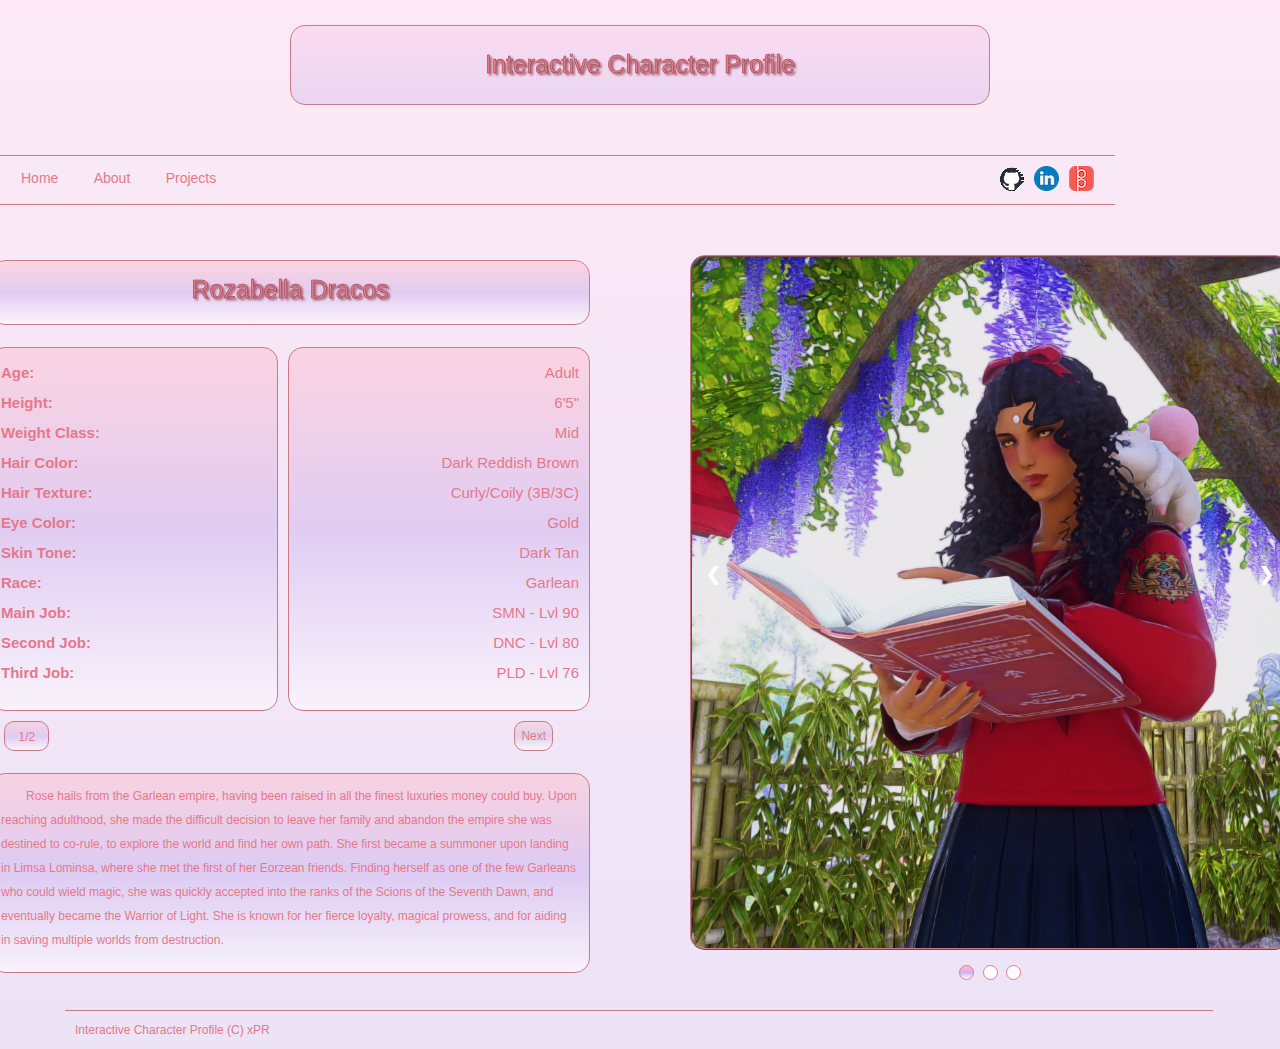
<file: index.html>
<!DOCTYPE html>
<html>
    <head>
<meta charset="utf-8">
<meta name="viewport" content="width=device-width">
<meta name="description" content="Interactive Character Profiles">
<meta name="keywords" content="web, portfolio, web development, world of warcraft, final fantasy xiv">
<meta name="author" content="Sandra Campuzano">

        <title>Interactive Character Profile</title>

        <link rel="stylesheet" href="styles.css">
        <script src="slideshow.js"></script>
    </head>
    <div class="pageFade">
<body>

        <div class="header">
          <div class="name">Interactive Character Profile</div>
        </div>

        <ul class="nav">
            <li><a href="https://scampuzano7.github.io/index.html">Home</a></li>
      
            <li class="dropdown">
              <button class="dropdownbtn">About</button>
              <div class="dropdown-content">
                <a href="aboutme.html">About Me</a>
                <a href="resume.html">Resume</a>
                <a href="contact.html">Contact Me</a>
              </div>
            </li>
      
            <li class="dropdown">
              <button class="dropdownbtn">Projects</button>
              <div class="dropdown-content">
                <a
                href="https://scampuzano7.github.io/pkmndata.html"
                target="_blank"
                >Pokemon Data Analysis</a
              >
                <a
                  href="https://devpost.com/software/shehired"
                  target="_blank"
                  >SheHired</a
                >
                <a
                  href="https://scampuzano7.github.io/charapftest/index.html"
                  target="_blank"
                  >Interactive Character Profile</a
                >
                <a
                  href="https://currencyconverterapp-12c780db7ef6.herokuapp.com"
                  target="_blank"
                  >Currency Converter</a
                >
                <a href="https://scampuzano7.github.io/calculatorapp/" target="_blank"
                  >Calculator</a
                >
                <a href="https://scampuzano7.github.io/weatherapp/" target="_blank"
                  >Weather App</a
                >
              </div>
            </li>
      
            <div class="iconlinks">
              <div class="linkspace">
                <a href="https://github.com/scampuzano7" target="_blank"
                  ><img src="images/github.PNG"
                /></a>
              </div>
              <div class="linkspace">
                <a
                  href="https://www.linkedin.com/in/sandraicampuzano/"
                  target="_blank"
                  ><img src="images/linkedin.png"
                /></a>
              </div>
              <div class="linkspace">
                <a href="https://blinq.me/nKwpZrChVP0Q?bs=db" target="_blank"
                  ><img src="images/blinq.PNG"
                /></a>
              </div>
            </div>
          </ul>


    <div class="sitecontainer">

        <div class="container">

            <div class="name-container">
                <div class="name">Rozabella Dracos</div>
            </div>

            
            <div class="pfsections">
                Age:</br>
                Height:</br>
                Weight Class:</br>
                Hair Color:</br>
                Hair Texture:</br>
                Eye Color:</br>
                Skin Tone:</br>
                Race:</br>
                Main Job:</br>
                Second Job:</br>
                Third Job:</br>
            </div>

            <div class="pfinfo">
                Adult</br>
                6'5"</br>
                Mid</br>
                Dark Reddish Brown</br>
                Curly/Coily (3B/3C)</br>
                Gold</br>
                Dark Tan</br>
                Garlean</br>
                SMN - Lvl 90</br>
                DNC - Lvl 80</br>
                PLD - Lvl 76</br>
            </div>

            <div class="pagenumberone">1/2</div>


            <a href="model.html">
                <button class="nextpage">Next</button>
              </a>
              <div class="descbox">
                Rose hails from the Garlean empire, having been raised in all the finest luxuries money could buy.
                Upon reaching adulthood, she made the difficult decision to leave her family and abandon the empire she was destined to co-rule,
                to explore the world and find her own path.
                She first became a summoner upon landing in Limsa Lominsa, where she met the first of her Eorzean friends.
                Finding herself as one of the few Garleans who could wield magic, she was quickly accepted into the ranks of the Scions of the Seventh Dawn,
                and eventually became the Warrior of Light. She is known for her fierce loyalty, magical prowess, and for aiding in saving multiple worlds from destruction.
            </div>
        </div>
        
       

        <div class="slideShow">
            
            <div class="mySlides fade">
                <img src="images/roseread.png" style="width:100%">
            </div>

            <div class="mySlides fade">
                <img src="images/roseprincess.png" style="width:100%">
            </div>

            <div class="mySlides fade">
                <img src="images/rosereaper.png" style="width:100%" >
            </div>

            <a class="prev" onclick="plusDivs(-1)">&#10094;</a>
            <a class="next" onclick="plusDivs(1)">&#10095;</a>

            <div style="text-align: center;">

            <span class="dot" onclick="currentDiv(1)"></span>
            <span class="dot" onclick="currentDiv(2)"></span>
            <span class="dot" onclick="currentDiv(3)"></span>

        </div>
    
        </div>


    </div>

    <div class="footer">
        Interactive Character Profile (C) xPR
    </div>
    <script> showDivs(slideIndex); </script>
</body>
</div>
</html>
</file>
<file: styles.css>
* {
    box-sizing: border-box;
}

:root {
  font-family: Arial, Helvetica, sans-serif;
}

body {
  display: flex;
  align-items: center;
  justify-content: flex-start;
  flex-direction: column;
  line-height: 1.5;
  padding: 0;
  margin: 0;
  background-image: linear-gradient(rgba(248, 200, 231, 0.4), rgba(208, 186, 236, 0.4));
}

.header {
  width: 700px;
  height: 80px;
  margin-left: auto;
  margin-right: auto;
  margin-top: 25px;
  padding: 20px;
  text-align: center;
  color: rgb(230, 120, 138);
  background-image: linear-gradient(rgba(248, 200, 231, 0.4), rgba(208, 186, 236, 0.4));
  border-radius: 15px;
  border: 0.5px ridge rgb(202, 121, 134);
  font-size: 25px;
}
  
/* Stylizaton for the footer/bottom area */

  .footer {
    background-color: transparent;
    padding: 10px;
    font-size: 12px;
    color: rgb(230, 120, 138);
    border-top: 0.5px ridge rgb(202, 121, 134);
    width: 85%;
    margin: 0px 100px 0px 100px;
    position: static;
  }

/* Stylization for navigation bar */

.nav {
  border-bottom: 0.5px ridge rgb(202, 121, 134);
  border-top: 0.5px ridge rgb(202, 121, 134);
  height: 50px;
  font-size: 12px;
  width: calc(100% - 200px);
  margin: 50px 0 0 0;
}

ul {
  list-style-type: none;
  overflow: hidden;
}

li {
  display: inline-block;
}

/* Dropdown menu */

li a, .dropdownbtn {
    color: rgb(230, 120, 138);
    text-align: center;
    text-decoration: none;
    border: none;
    background: transparent;
    font-size: 14px;
}

.dropdownbtn {
  padding: 14px 16px;
}

li a {
  padding: 12px 16px;
}

li a:hover, .dropdown:hover .dropdownbtn {
  color: rgb(147, 46, 214);
}

li.dropdown {
    display: inline-block;
}

.dropdown-content {
    display: none;
    position: absolute;
    background-color: white;
    min-width: 160px;
    box-shadow: 0px 8px 16px 0px rgba(0,0,0,0.2);
    z-index: 1;
}

.dropdown-content a {
    color: rgb(230, 120, 138);
    padding: 12px 16px;
    text-decoration: none;
    display: block;
    text-align: left;
}

.dropdown:hover .dropdown-content {
    display: block;
}

/* Icon links to GH, LinkedIN, Poly */
.iconlinks {
    color: transparent;
    padding: 5px;
    display: flex;
    width: 10%;
    float: right;
    margin: 0px 15px 25px 15px;
}

.linkspace {
    padding: 5px;
}

/* Containers for layout*/

.sitecontainer {
  height: auto;
  width: auto;
  padding: 25px;
  align-content: center;
  display: grid;
  gap: 100px;
}

.container {
    padding: 0;
    margin: 30px 0px 0px 0px;
    width: 600px;
    height: 725px;
    display: grid;
    background: transparent;
    gap: 10px;
    grid-template-rows: 4;
    grid-template-columns: 2;
    border-radius: 15px;
    grid-row: 1;
    grid-column: 1/2;
    overflow: hidden;
    font-size: 14px;
}

.name-container {
    padding: 10px;
    font-size: 25px;
    width: 100%;
    height: 65px;
    text-align: center;
    grid-column: 1/3;
    background-image: linear-gradient(rgb(255, 192, 203, 0.50), rgb(204, 178, 237, 0.50), rgb(255, 255, 255, 0.50));
    border-radius: 15px;
    border: 1px ridge rgb(202, 121, 134);
}

/* Description Box */
.descbox {
  padding: 10px;
  height: 200px;
  width: 100%;
  overflow: hidden;
  margin: 0px;
  border-radius: 15px;
  background-image: linear-gradient(rgb(255, 192, 203, 0.50), rgb(204, 178, 237, 0.50), rgb(255, 255, 255, 0.50));
  position: relative;
  grid-row: 4;
  grid-column: 1/3;
  border: 1px ridge rgb(202, 121, 134);
  text-indent: 25px;
  line-height: 2;
  font-size: 12px;
  color: rgb(230, 120, 138);
}

/* Stylization for pf sections */
.pfsections {
    font-size: 15px;
    font-weight: bold;
    text-align: left;
    line-height: 200%;
    background-image: linear-gradient(rgb(255, 192, 203, 0.50), rgb(204, 178, 237, 0.50), rgb(255, 255, 255, 0.50));
    border-radius: 15px;
    padding: 10px;
    grid-row: 2;
    grid-column: 1;
    border: 1px ridge rgb(202, 121, 134);
    color: rgb(230, 120, 138);
}

.pfinfo {
    font-size: 15px;
    text-align: right;
    line-height: 200%;
    background-image: linear-gradient(rgb(255, 192, 203, 0.50), rgb(204, 178, 237, 0.50), rgb(255, 255, 255, 0.50));
    border-radius: 15px;
    padding: 10px;
    grid-row: 2;
    grid-column: 2;
    border: 1px ridge rgb(202, 121, 134);
    color: rgb(230, 120, 138);
}

.name {
    width: 100%;
    -webkit-text-fill-color: rgb(230, 120, 138);
    background-clip: text;
    -webkit-text-stroke-color: rgb(133, 63, 75);
    -webkit-text-stroke-width: 0.5px;
    filter: drop-shadow(2px 2px 1px rgb(166, 89, 102));
}

/* Page Nav Buttons */

.nextpage, .backpage {
  
    padding: 6px;
    background-image: linear-gradient(rgb(255, 192, 203, 0.50), rgb(204, 178, 237, 0.50), rgb(255, 255, 255, 0.50));
    font-size: 12px;
    border: none;
    cursor: pointer;
    border-radius: 10px;
    border: 1px ridge rgb(202, 121, 134);
    height: 30px;
    color: rgb(230, 120, 138);
  }

  .nextpage {
    position: relative;
    left: 75%;
  }

  .backpage {
    left: 10%;
  }

  /* Page numbers */

  .pagenumberone, .pagenumbertwo {
    padding: 6px;
    background-image: linear-gradient(rgb(255, 192, 203, 0.50), rgb(204, 178, 237, 0.50), rgb(255, 255, 255, 0.50));
    font-size: 12px;
    border-radius: 10px;
    position: relative;
    width: 45px;
    text-align: center;
    border: 1px ridge rgb(202, 121, 134);
    height: 30px;
    color: rgb(230, 120, 138);
  }

  .pagenumberone {
    left: 5%;
  }

  .pagenumbertwo {
    left: 75%
  }

/* Character Image Slideshow */

/* Slideshow container */
.slideShow {
    padding: 0px;
    margin: 25px 0px 0px 0px;
    width: 600px;
    border-radius: 15px;
    overflow: hidden;
    height: 725px;
    position: relative;
    grid-column: 2;
    grid-row: 1;
}

/* Align the images */
.slideShow img {
    vertical-align: middle;
    height: 695px;
    border-radius: 15px;
    border: 2px ridge rgb(202, 121, 134);
}

/* PButtons */

.prev, .next {
    cursor: pointer;
    position: absolute;
    top: 43%;
    width: auto;
    padding: 16px;
    margin-top: -22px;
    color: white;
    font-weight: bold;
    font-size: 18px;
    transition: 0.6s ease;
    border-radius: 15%;
    user-select: none;
}

.next {
    right: 0;
  }

  /* On hover, add a black background color with a little bit see-through */

  .prev:hover,
  .next:hover {
    background-color: rgba(217, 135, 225, 0.8);
  }

.dot {
    cursor: pointer;
    height: 15px;
    width: 15px;
    margin: 15px 2px;
    background-color: white;
    border-radius: 50%;
    display: inline-block;
    transition: background-color 0.6s ease;
    border: 1px solid rgb(230, 120, 138);

}

.active, .dot:hover {
    background-image: linear-gradient(pink, rgb(204, 178, 237), white);
}

.mySlides {
    display: none;
}

/* Fading animation */
.fade {
    -webkit-animation-name: fade;
    -webkit-animation-duration: 1.5s;
    animation-name: fade;
    animation-duration: 1.5s;
  }
  @-webkit-keyframes fade {
    from {
      opacity: .4
    }
    to {
      opacity: 1
    }
  }
  @keyframes fade {
    from {
      opacity: .4
    }
    to {
      opacity: 1
    }
  }

/* MODEL VIEWER */

model-viewer {
  padding: 5px;
  width: 600px;
  height: 725px;
  margin: 25px 0px 0px 0px;
  grid-column: 2;
  grid-row: 1;
  position: relative;
  border-radius: 15px;
  background: rgb(202, 195, 195);
  border: 1px ridge rgb(202, 121, 134);
}

/* Fade in to home page from welcome page upon clicking play button */

.pageFade {
  animation: fadeIn ease 3s;
  animation-iteration-count: 1;
  animation-fill-mode: forwards;
}

@keyframes fadeIn {
  0% {
    opacity: 0;
  }
  100% {
    opacity: 1;
  }
}
</file>
